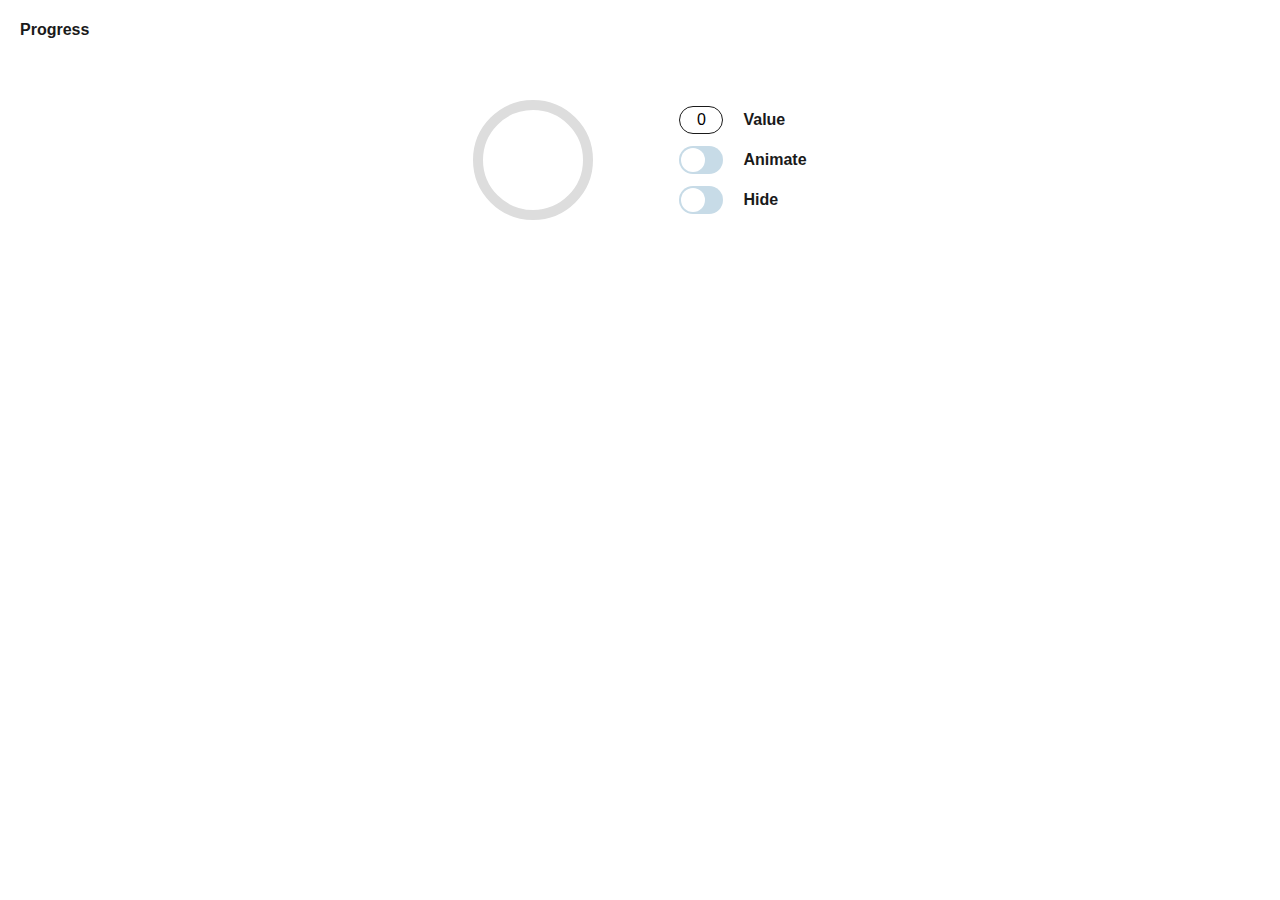
<file: index.html>
<!DOCTYPE html>
<html lang="en">
<head>
    <meta charset="UTF-8">
    <meta name="viewport" content="width=device-width, initial-scale=1.0">
    <title>Progress Block Integration</title>
    <link rel="stylesheet" href="api/index.css">
    <script src="api/index.js" type="module"></script>
</head>
<body>
    <div style="padding: 20px" class="progress-block-container" data-color="#005CFF" data-size="120"></div>
</body>
</html>
</file>
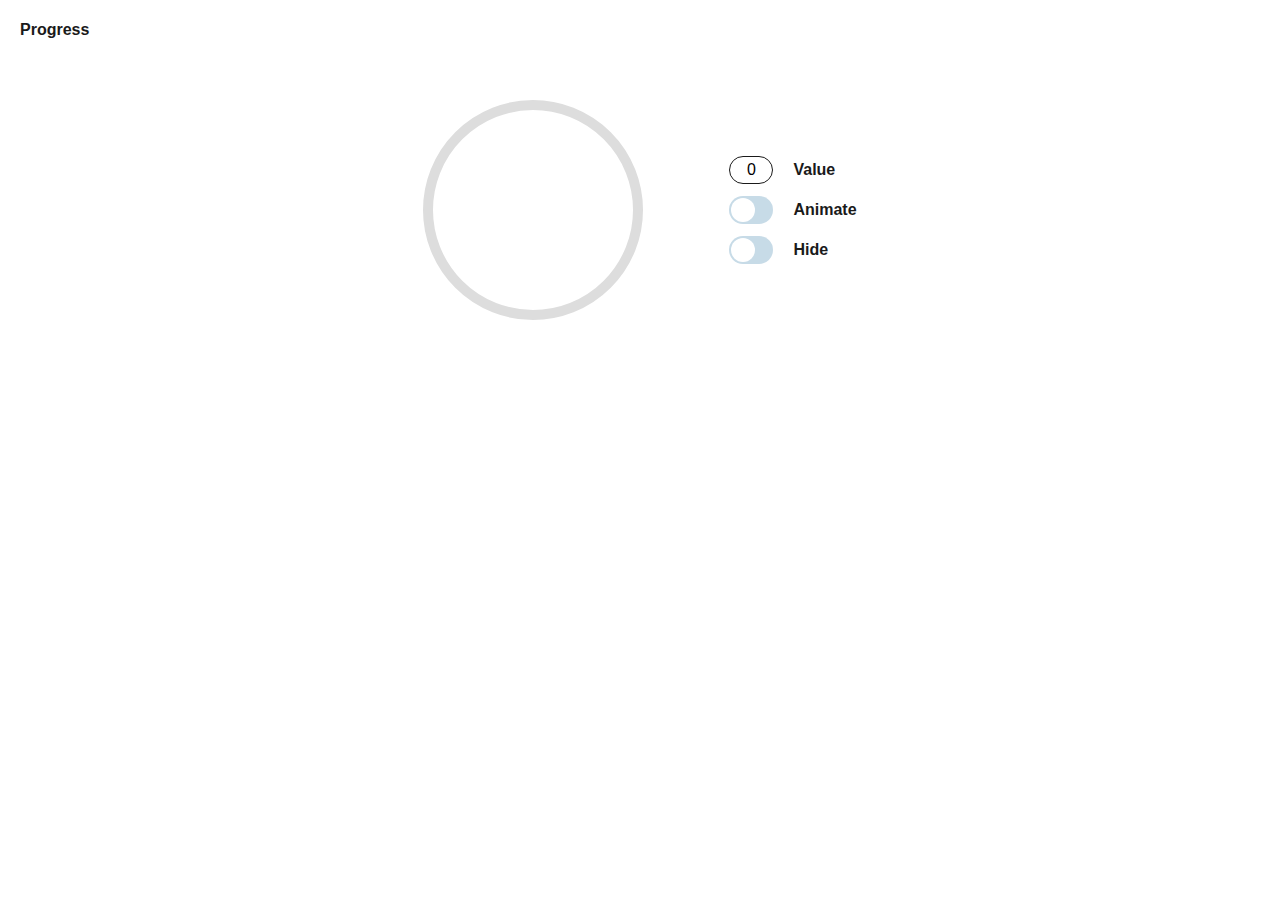
<file: test/index.html>
<!DOCTYPE html>
<html lang="en">
<head>
    <meta charset="UTF-8">
    <meta name="viewport" content="width=device-width, initial-scale=1.0">
    <title>Progress Block Integration</title>
    <link rel="stylesheet" href="../api/index.css">
    <script src="../api/index.js" type="module"></script>
</head>
<body>
    <div style="padding: 20px" class="progress-block-container" data-color="#0852ad" data-size="220"></div>
</body>
</html>
</file>
<file: api/index.css>
*{
    margin: 0;
    outline: none;
    box-sizing: border-box;
    padding: 0;
}

input[type=number]::-webkit-outer-spin-button,
input[type=number]::-webkit-inner-spin-button {
    -webkit-appearance: none;
    margin: 0;
}

input[type=number] {
    -moz-appearance: textfield;
}

@font-face {
    font-family: "Gtees";
    src: url('../assets/fonts/Gtees.woff2') format('woff2'), url('../assets/fonts/Gtees.woff2') format('woff');
}

body {
    font-family: 'Gtees', sans-serif;
    font-size: 16px;
    line-height: 20px;
    font-weight: 600;
    color: #1A1A1A;
}

.progress-title{
    margin-bottom: 60px;
    font-size: 16px;
    line-height: 20px;
}

.progress-frame{
    width: min-content;
    display: flex;
    align-items: center;
    justify-content: space-between;
    gap: 86px;
    margin: 0 auto;
}

.progress-block-container {

}

.progress-block {
    position: relative;
    display: inline-block;
    transition: transform 0.35s;
}

.progress-circle {
    transform: rotate(-90deg);
}

.progress {
    transition: stroke-dashoffset 0.35s;
}

.animate {
    animation: rotate 2s linear infinite;
}

@keyframes rotate {
    from {
        transform: rotate(0deg);
    }
    to {
        transform: rotate(360deg);
    }
}

.progress-controls {
    display: flex;
    flex-direction: column;
    align-items: flex-start;
}

.progress-control{
    display: flex;
    flex-direction: row-reverse;
    align-items: center;
    justify-content: center;
    gap: 20px;
    margin-bottom: 12px;
}

.progress-control:last-child{
    margin-bottom: 0;
}

.progress-value {
    appearance: none;
    width: 44px;
    text-align: center;
    border: 1px solid #1A1A1A;
    border-radius: 14px;
    padding: 4px;
    font-size: 16px;
}

.progress-value:focus {
    outline: none;
    border-color: #005CFF;
}

.progress-animate, .progress-hide {
    appearance: none;
    width: 44px;
    height: 28px;
    background: #c7dbe7;
    border-radius: 20px;
    position: relative;
    cursor: pointer;
    outline: none;
    transition: background 0.3s;
}

.progress-animate:checked, .progress-hide:checked {
    background: #005CFF;
}

.progress-animate::after, .progress-hide::after {
    content: '';
    position: absolute;
    top: 2px;
    left: 2px;
    width: 24px;
    height: 24px;
    background: #fff;
    border-radius: 50%;
    transition: transform 0.3s;
}

.progress-animate:checked::after, .progress-hide:checked::after {
    transform: translateX(16px);
}

@media (max-width: 567px) {
    .progress-frame{
        display: block;
        text-align: center;
    }
    .progress-block{
        margin-bottom: 100px;
    }
    .progress-controls{
        max-width: 127px;
        margin: 0 auto;
    }

}
</file>
